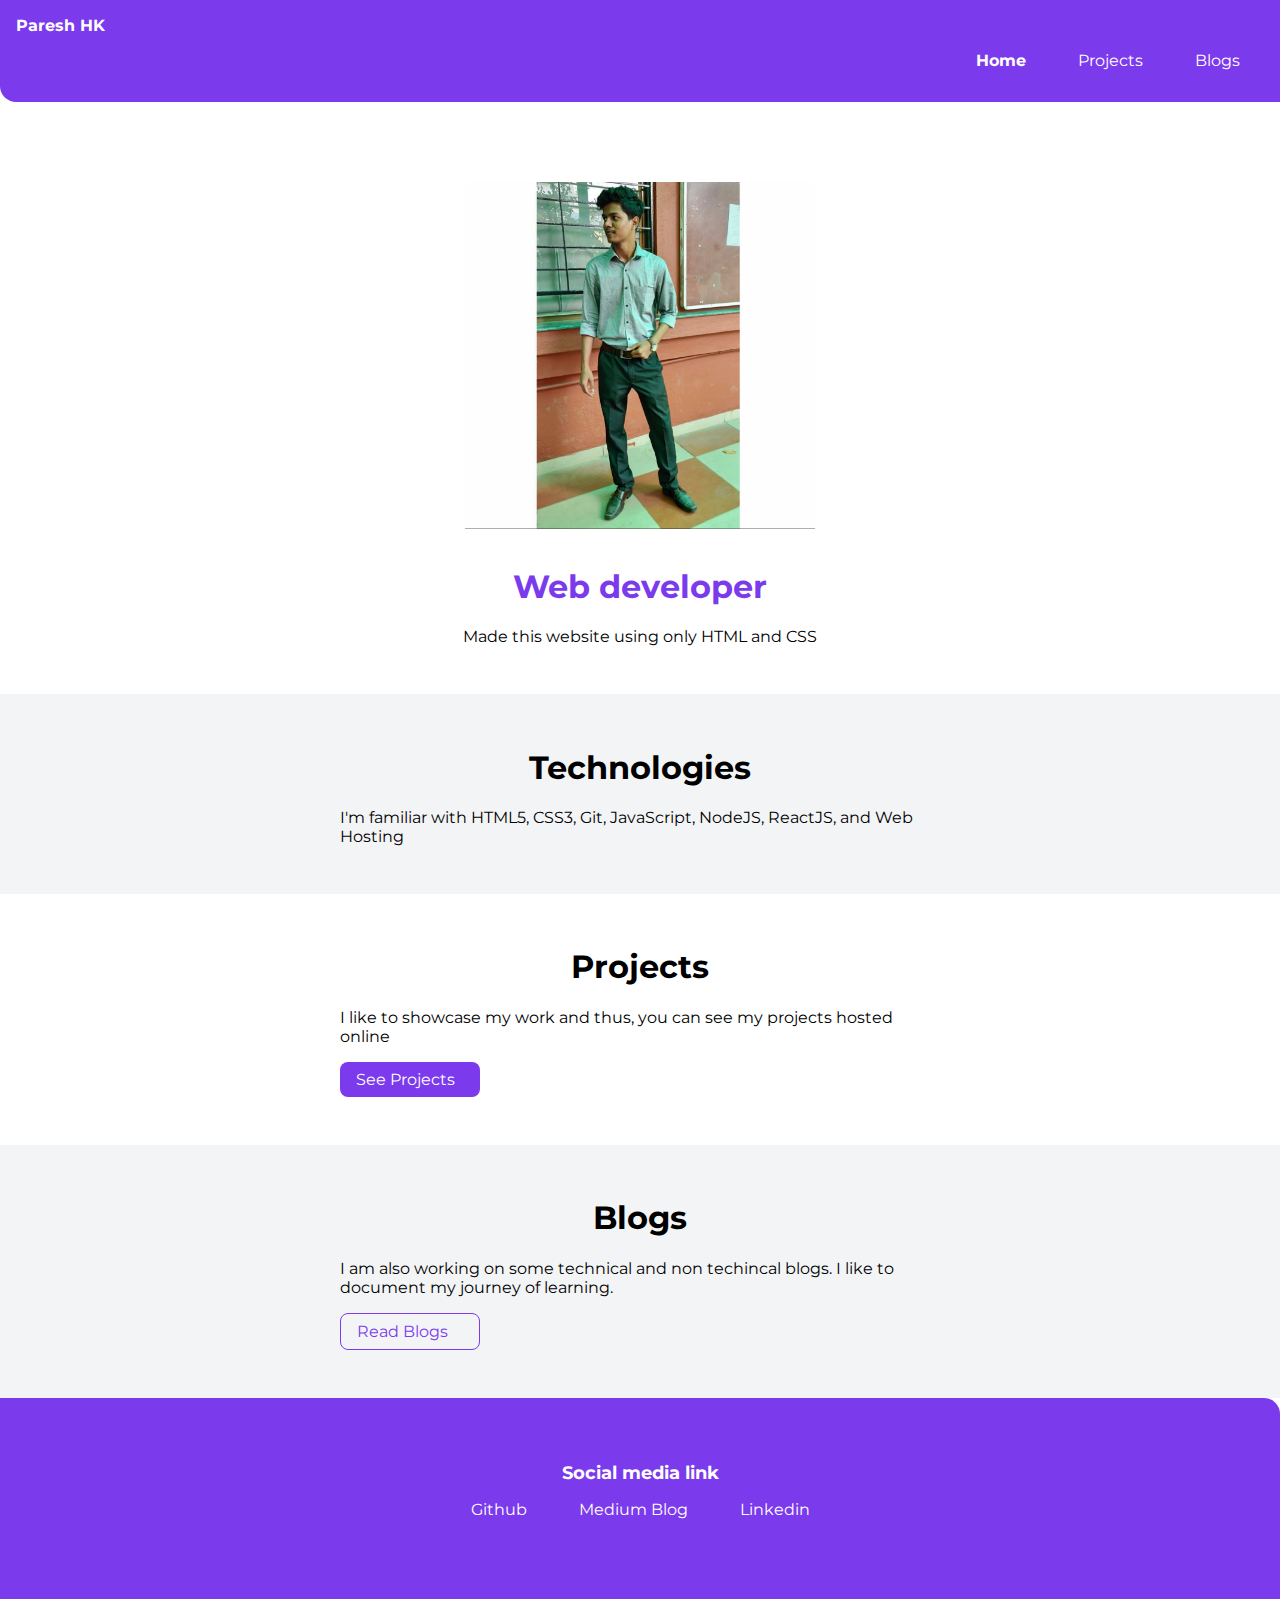
<file: index.html>
<!DOCTYPE html>
<html lang="en">
<head>
    <meta charset="UTF-8">
    <meta name="viewport" content="width=device-width, initial-scale=1.0">
    <title>Paresh Portfolio Page</title>
    <link href="styles.css" rel="stylesheet" />
</head>
<body>
    <nav class="navigation container">
        <div class="nav-brand">Paresh HK</div>
        <ul class="list-non-bullet nav-pills">
            <li class="list-item-inline">
                <a class="link link-active" href="/">Home</a>
            </li>
            <li class="list-item-inline">
                <a class="link" href="/projects.html">Projects</a>
            </li>
            <li class="list-item-inline">
                <a class="link" href="/blogs.html">Blogs</a>
            </li>
        </ul>
    </nav>

    <header class="hero">
        <img class="hero-img" src="images/hero1.jpg" />
        <h1 class="hero-heading"> <span class="heading-inverted"> Web developer</span></h1>
        <center><p>Made this website using only HTML and CSS</p></center>
    </header>

    <section class="section ow">
        <div class="container container-center">
            <h1>Technologies</h1>
            <p>I'm familiar with HTML5, CSS3, Git, JavaScript, NodeJS, ReactJS, and Web Hosting</p>
        </div>
    </section>

    <section class="section">
        <div class="container container-center">
            <h1>Projects</h1>
            <p>I like to showcase my work and thus, you can see my projects hosted online</p>
            <a class="link link-primary" href="/projects.html">See Projects</a>
        </div>
    </section>

    <section class="section ow">
        <div class="container container-center">
            <h1>Blogs</h1>
            <p>I am also working on some technical and non techincal blogs. I like to document my journey of learning.</p>
            <a class="link link-secondary" href="/blogs.html">Read Blogs</a>
        </div>
    </section>

    <footer class="footer">
        <div class="footer-header">Social media link</div>
        <ul class="social-links list-non-bullet">
            <li class="list-item-inline">
                <a class="link" href="https://github.com/PareshHK">
                    Github
                </a>
            </li>
            <li class="list-item-inline">
                <a class="link" href="https://medium.com/@phatikankan">
                    Medium Blog
                </a>
            </li>
            <li class="list-item-inline">
                <a class="link" href="https://www.linkedin.com/in/paresh-hatikankan-a683601b0/">
                    Linkedin
                </a>
            </li>
            
        </ul>
    </footer>


    
</body>
</html>
</file>
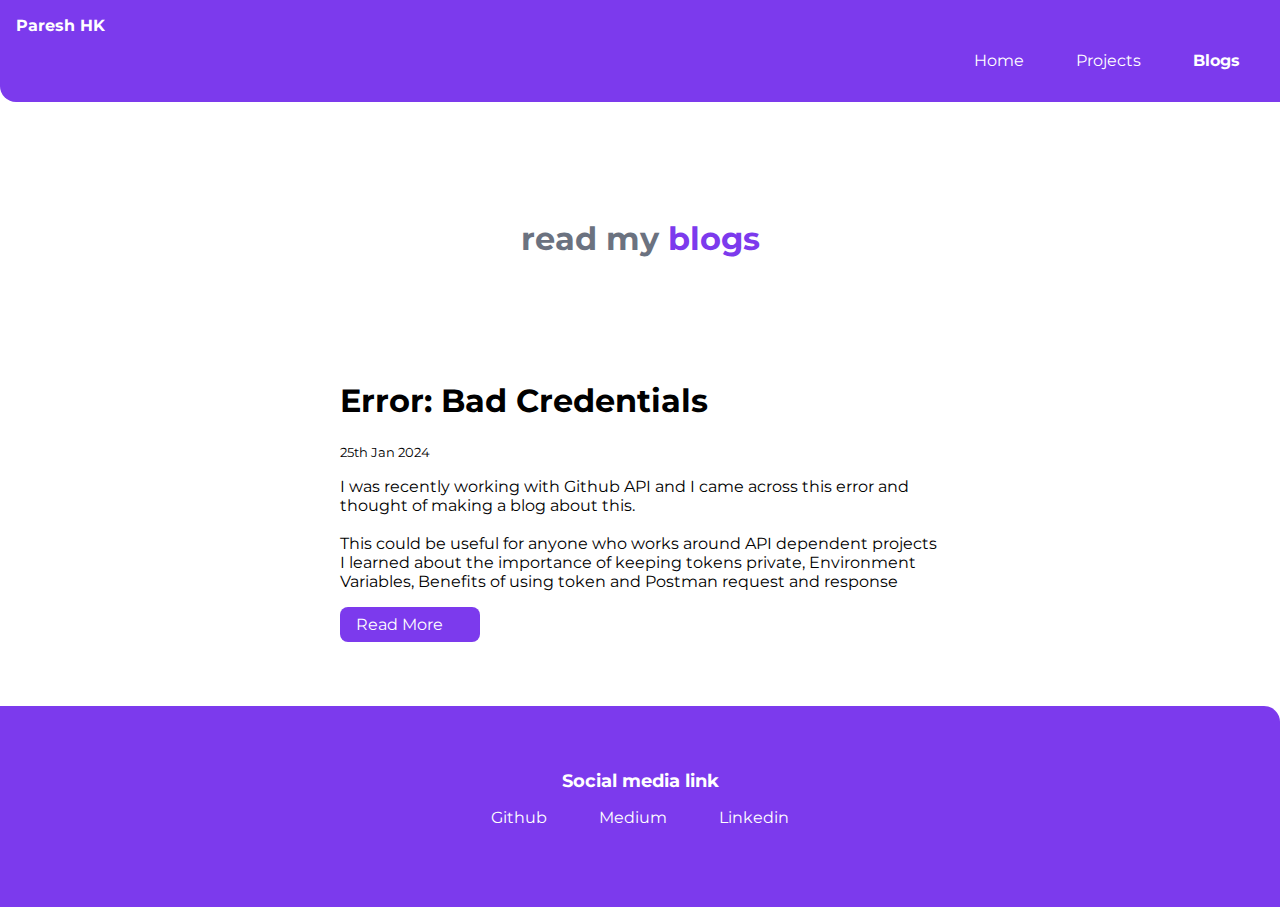
<file: blogs.html>
<!DOCTYPE html>
<html lang="en">
<head>
    <meta charset="UTF-8">
    <meta name="viewport" content="width=device-width, initial-scale=1.0">
    <link href="styles.css" rel="stylesheet" />
    <title>Paresh Portfolio Page</title>
</head>
<body>
    <nav class="navigation container">
        <div class="nav-brand">Paresh HK</div>
        <ul class="list-non-bullet nav-pills">
            <li class="list-item-inline">
                <a class="link" href="/">Home</a>
            </li>
            <li class="list-item-inline">
                <a class="link " href="/projects.html">Projects</a>
            </li>
            <li class="list-item-inline">
                <a class="link link-active" href="/blogs.html">Blogs</a>
            </li>
        </ul>
    </nav>

    <header class="hero">
        <h1 class="hero-heading">read my <span class="heading-inverted">blogs</span></h1>
    </header>

    <ul class="list-non-bullet">

        <li>
            <article class="showcase-list container container-center ">
                <h1>Error: Bad Credentials</h1>
            <small>25th Jan 2024</small>
                <p>I was recently working with Github API and I came across this error and thought of making a blog about this.
                    <br></br>
                    This could be useful for anyone who works around API dependent projects
                    I learned about the importance of keeping tokens private, Environment Variables, Benefits of using token and Postman request and response
                    </p>
            <a class="link link-primary" href="https://medium.com/@phatikankan/error-bad-credentials-doc-url-https-docs-github-com-rest-152c88cca630">Read More</a>
            </article>
            
        </li>

        
    </ul>

    <footer class="footer">
        <div class="footer-header">Social media link</div>
        <ul class="social-links list-non-bullet">
            <li class="list-item-inline">
                <a class="link" href="https://github.com/PareshHK">
                    Github
                </a>
            </li>
            <li class="list-item-inline">
                <a class="link" href="https://medium.com/@phatikankan">
                    Medium
                </a>
            </li>
            <li class="list-item-inline">
                <a class="link" href="https://www.linkedin.com/in/paresh-hatikankan-a683601b0/">
                    Linkedin
                </a>
            </li>
            
        </ul>
    </footer>
    
</body>
</html>
</file>
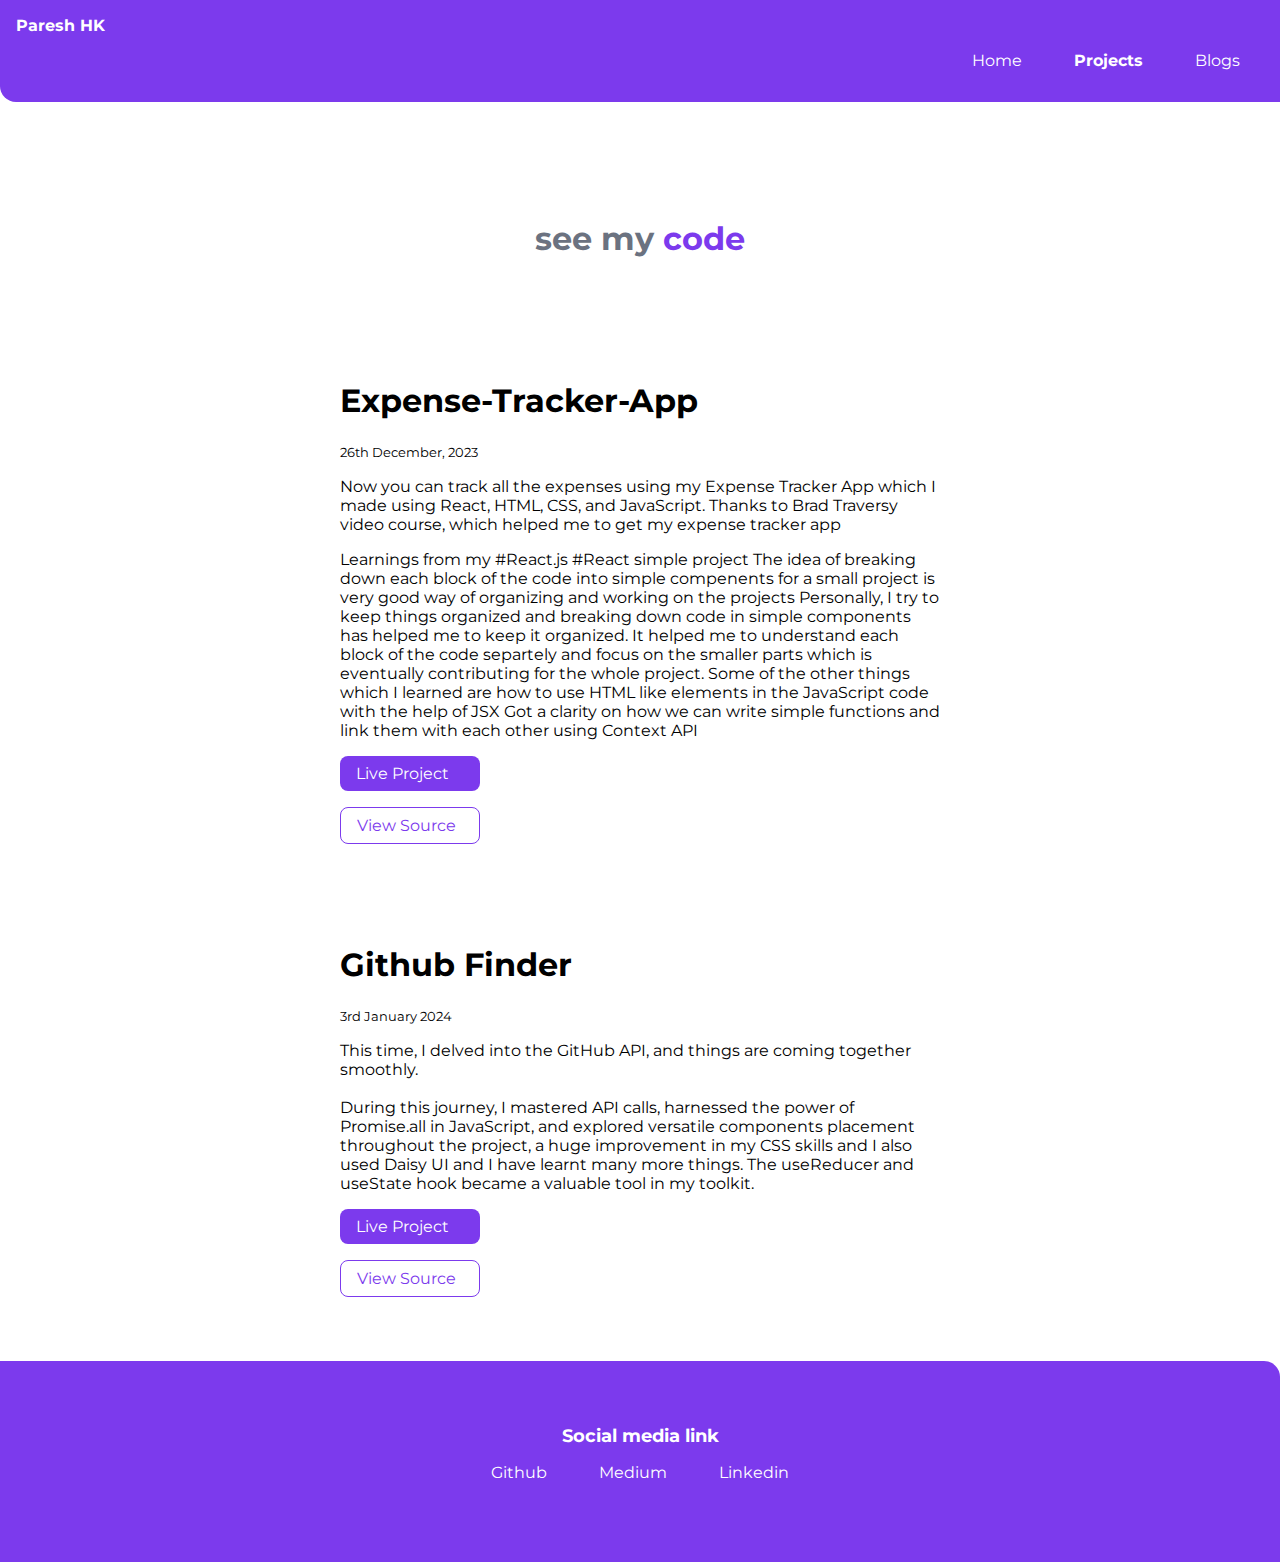
<file: projects.html>
<!DOCTYPE html>
<html lang="en">
<head>
    <meta charset="UTF-8">
    <meta name="viewport" content="width=device-width, initial-scale=1.0">
    <link href="styles.css" rel="stylesheet" />
    <title>Paresh Portfolio Page</title>
</head>
<body>
    <nav class="navigation container">
        <div class="nav-brand">Paresh HK</div>
        <ul class="list-non-bullet nav-pills">
            <li class="list-item-inline">
                <a class="link" href="/">Home</a>
            </li>
            <li class="list-item-inline">
                <a class="link link-active" href="/projects.html">Projects</a>
            </li>
            <li class="list-item-inline">
                <a class="link" href="/blogs.html">Blogs</a>
            </li>
        </ul>
    </nav>

    <header class="hero">
        <h1 class="hero-heading">see my <span class="heading-inverted"> code</span></h1>
    </header>

    <ul class="list-non-bullet">

        <li>
            <article class="showcase-list container container-center ">
                <h1>Expense-Tracker-App</h1>
            <small>26th December, 2023</small>
            <p>Now you can track all the expenses using my Expense Tracker App which I made using React, HTML, CSS, and JavaScript. Thanks to Brad Traversy video course, which helped me to get my expense tracker app</p>
            <p>
                Learnings from my #React.js #React simple project
                The idea of breaking down each block of the code into simple compenents for a small project is very good way of organizing and working on the projects
                Personally, I try to keep things organized and breaking down code in simple components has helped me to keep it organized. 
                It helped me to understand each block of the code separtely and focus on the smaller parts which is eventually contributing for the whole project. Some of the other things which I learned are how to use HTML like elements in the JavaScript code with the help of JSX
                Got a clarity on how we can write simple functions and link them with each other using Context API



            </p>
            <a class="link link-primary" href="https://pareshhk-expense-tracker-app.netlify.app/">Live Project</a>
            <a class="link link-secondary" href="https://github.com/PareshHK/Expense-Tracker-App">View Source</a>

            </article>
            
        </li>

        <li>
            <article class="showcase-list container container-center ">
                <h1>Github Finder</h1>
            <small>3rd January 2024</small>
            <p>This time, I delved into the GitHub API, and things are coming together smoothly.
            <br></br>
            During this journey, I mastered API calls, harnessed the power of Promise.all in JavaScript, and explored versatile components placement throughout the project, a huge improvement in my CSS skills and I also used Daisy UI and I have learnt many more things. The useReducer and useState hook became a valuable tool in my toolkit.
            </p>
            <a class="link link-primary" href="https://pareshhk-github-finder-app.netlify.app/">Live Project</a>
            <a class="link link-secondary" href="https://github.com/PareshHK/github-finder">View Source</a>

            </article>
            
        </li>

        

    </ul>

    <footer class="footer">
        <div class="footer-header">Social media link</div>
        <ul class="social-links list-non-bullet">
            <li class="list-item-inline">
                <a class="link" href="https://github.com/PareshHK">
                    Github
                </a>
            </li>
            <li class="list-item-inline">
                <a class="link" href="https://medium.com/@phatikankan">
                    Medium
                </a>
            </li>
            <li class="list-item-inline">
                <a class="link" href="https://www.linkedin.com/in/paresh-hatikankan-a683601b0/">
                    Linkedin
                </a>
            </li>
            
        </ul>
    </footer>
    
</body>
</html>
</file>
<file: styles.css>
@import url('https://fonts.googleapis.com/css2?family=Montserrat:wght@400;700&display=swap');

:root {
    --primary-color: #7C3AED;
    --off-white: #F3F4F6;
    --dark-gray: #6B7280;
}

body {
    font-family: 'Montserrat', sans-serif;
    margin: 0px
}

hr {
    margin: 2rem 0rem;
}

/** spaces **/

.margin-md {
    margin: 2rem;
}

/** container **/
.container {
    padding: 0rem 1rem;
}

.container-center {
    max-width: 600px;
    margin: auto;
}

/** links **/
.link {
    box-sizing: border-box;
    text-decoration: none;
    padding: 0.5rem 1rem;
}

.link-primary {
    background-color: var(--primary-color);
    border-radius: 0.5rem;
    color: white;
    display: block;
    max-width: 140px;
    margin: 1rem 1rem 1rem 0rem;
}

.link-secondary {
    color: var(--primary-color);
    border-radius: 0.5rem;
    border: 1px solid var(--primary-color);
    display: block;
    max-width: 140px;
    margin: 1rem 1rem 1rem 0rem;
}

/** look into BEM naming convention for CSS **/

/** lists **/

.list-non-bullet {
    list-style: none;
    padding-inline-start: 0px;
}

.list-item-inline {
    display: inline;
    padding: 0rem 0.5rem;
}

/** navigation **/

.navigation {
    background-color: var(--primary-color);
    color: white;
    padding: 1rem;
    border-bottom-left-radius: 1rem;
}

.navigation .nav-brand {
    font-weight: bold;
}

.navigation .nav-pills {
    text-align: right;
}

.navigation .link {
    color: white;
}

.navigation .link-active {
    font-weight: bold;
}

/** header **/

.hero {
    padding: 2rem;
    padding-top: 5rem;

}

.hero .hero-img {
    max-width: 80%;
    width: 350px;
    display: block;
    margin: auto;
}

.hero .hero-heading {
    text-align: center;
    padding-top: 1rem;
    color: var(--dark-gray);
}

.hero .hero-heading .heading-inverted {
    color: var(--primary-color);
}

/** sections **/

.section {
    padding: 2rem;
}

.section h1 {
    text-align: center;

}

.ow {
    background-color: var(--off-white);
}

/** footers **/

.footer {
    background-color: var(--primary-color);
    padding: 4rem 1rem;
    text-align: center;
    color: white;
    border-top-right-radius: 1rem;
}

.footer .link {
    color: white
}

.footer .footer-header {
    font-weight: bold;
    font-size: large;
}

.footer ul {
    padding-inline-start: 0px;
}

/** projects **/
.showcase-list {
    padding: 2rem;
}

/** blogs **/
.showcase-blog {
    padding-bottom: 6rem;
}
</file>
